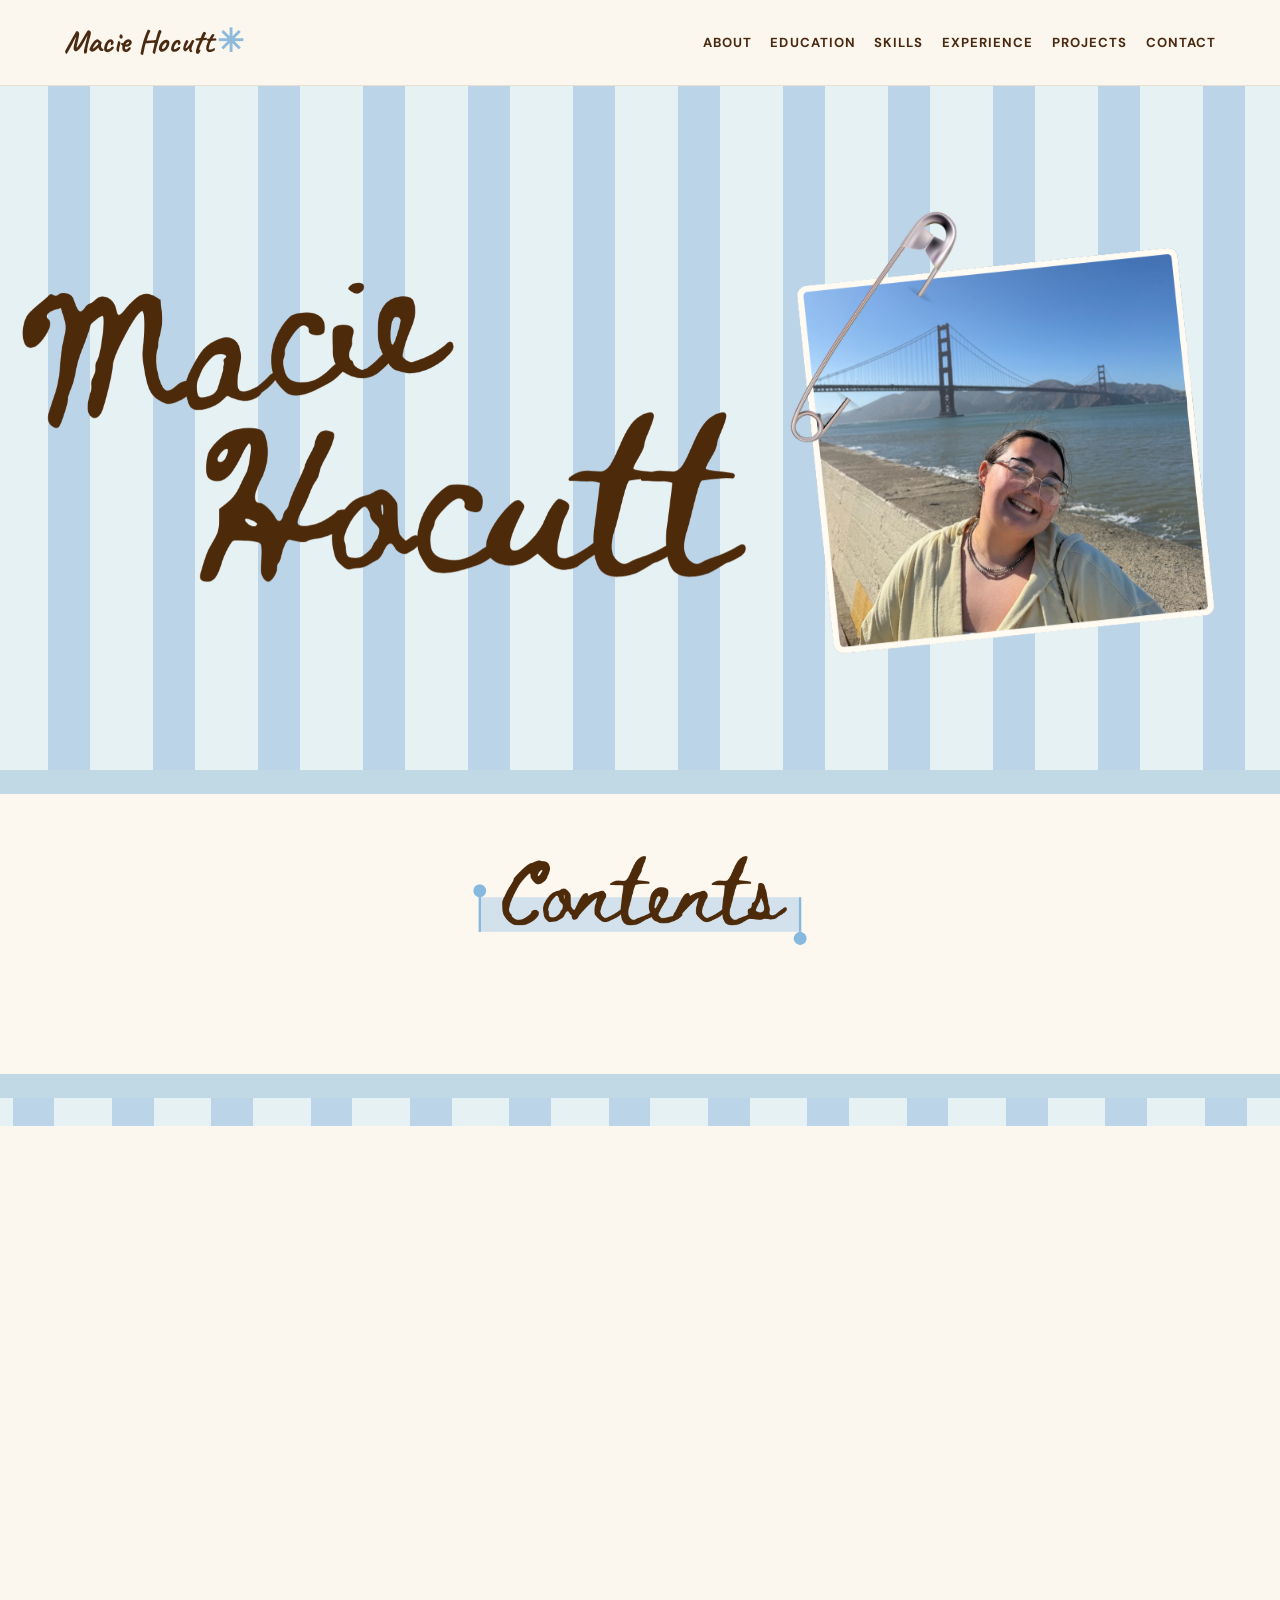
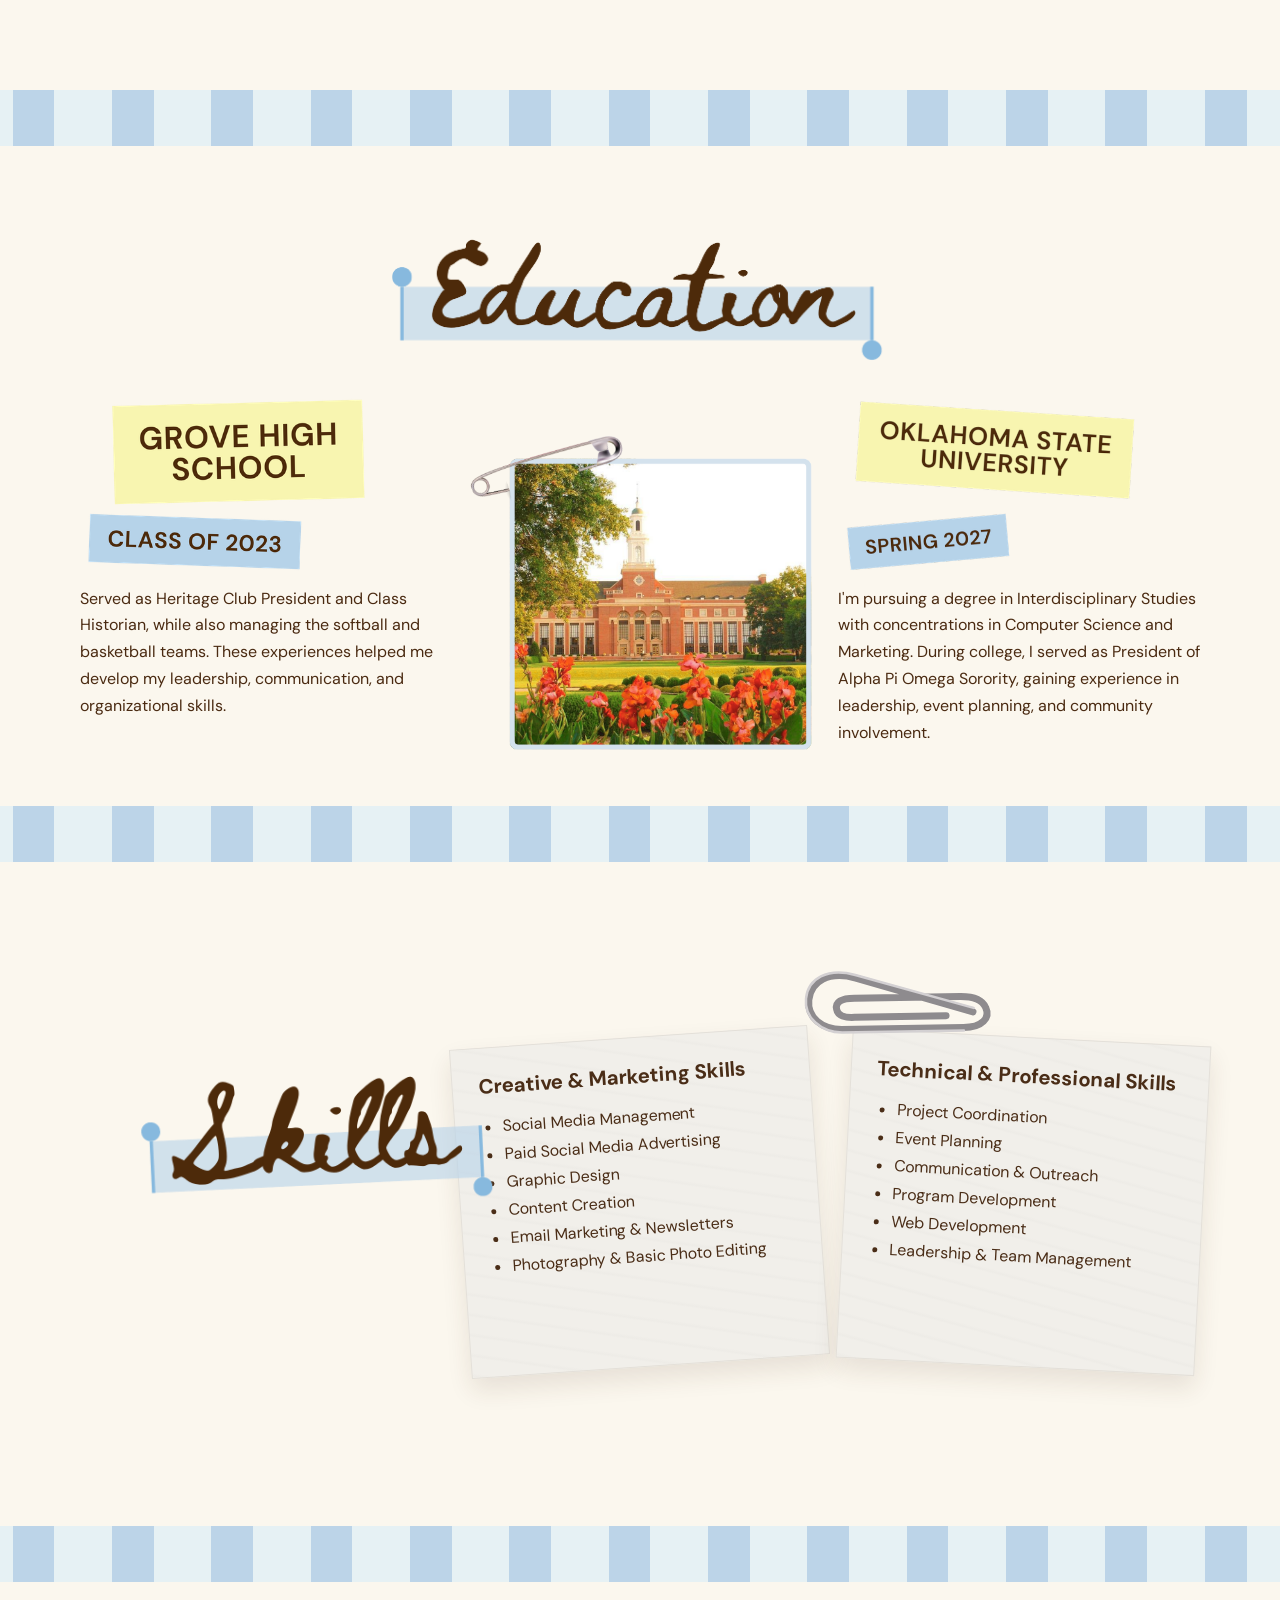
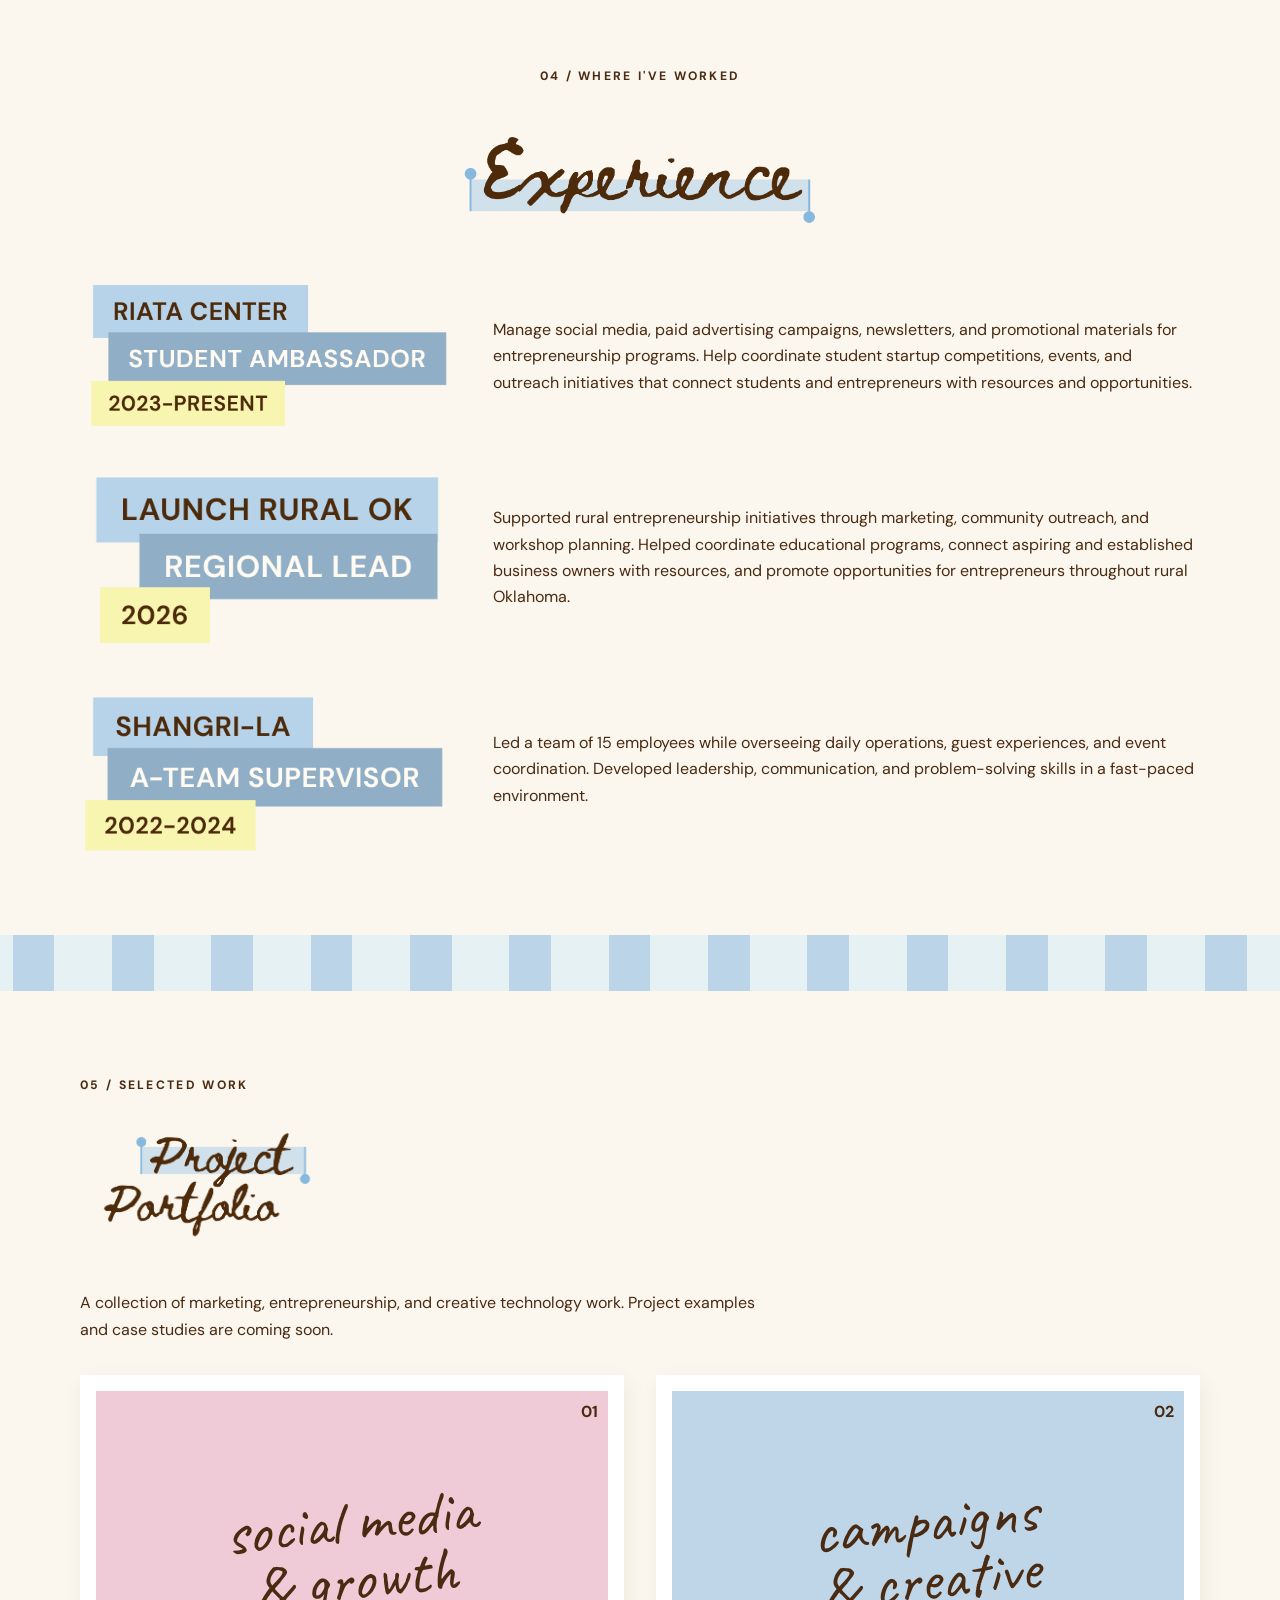
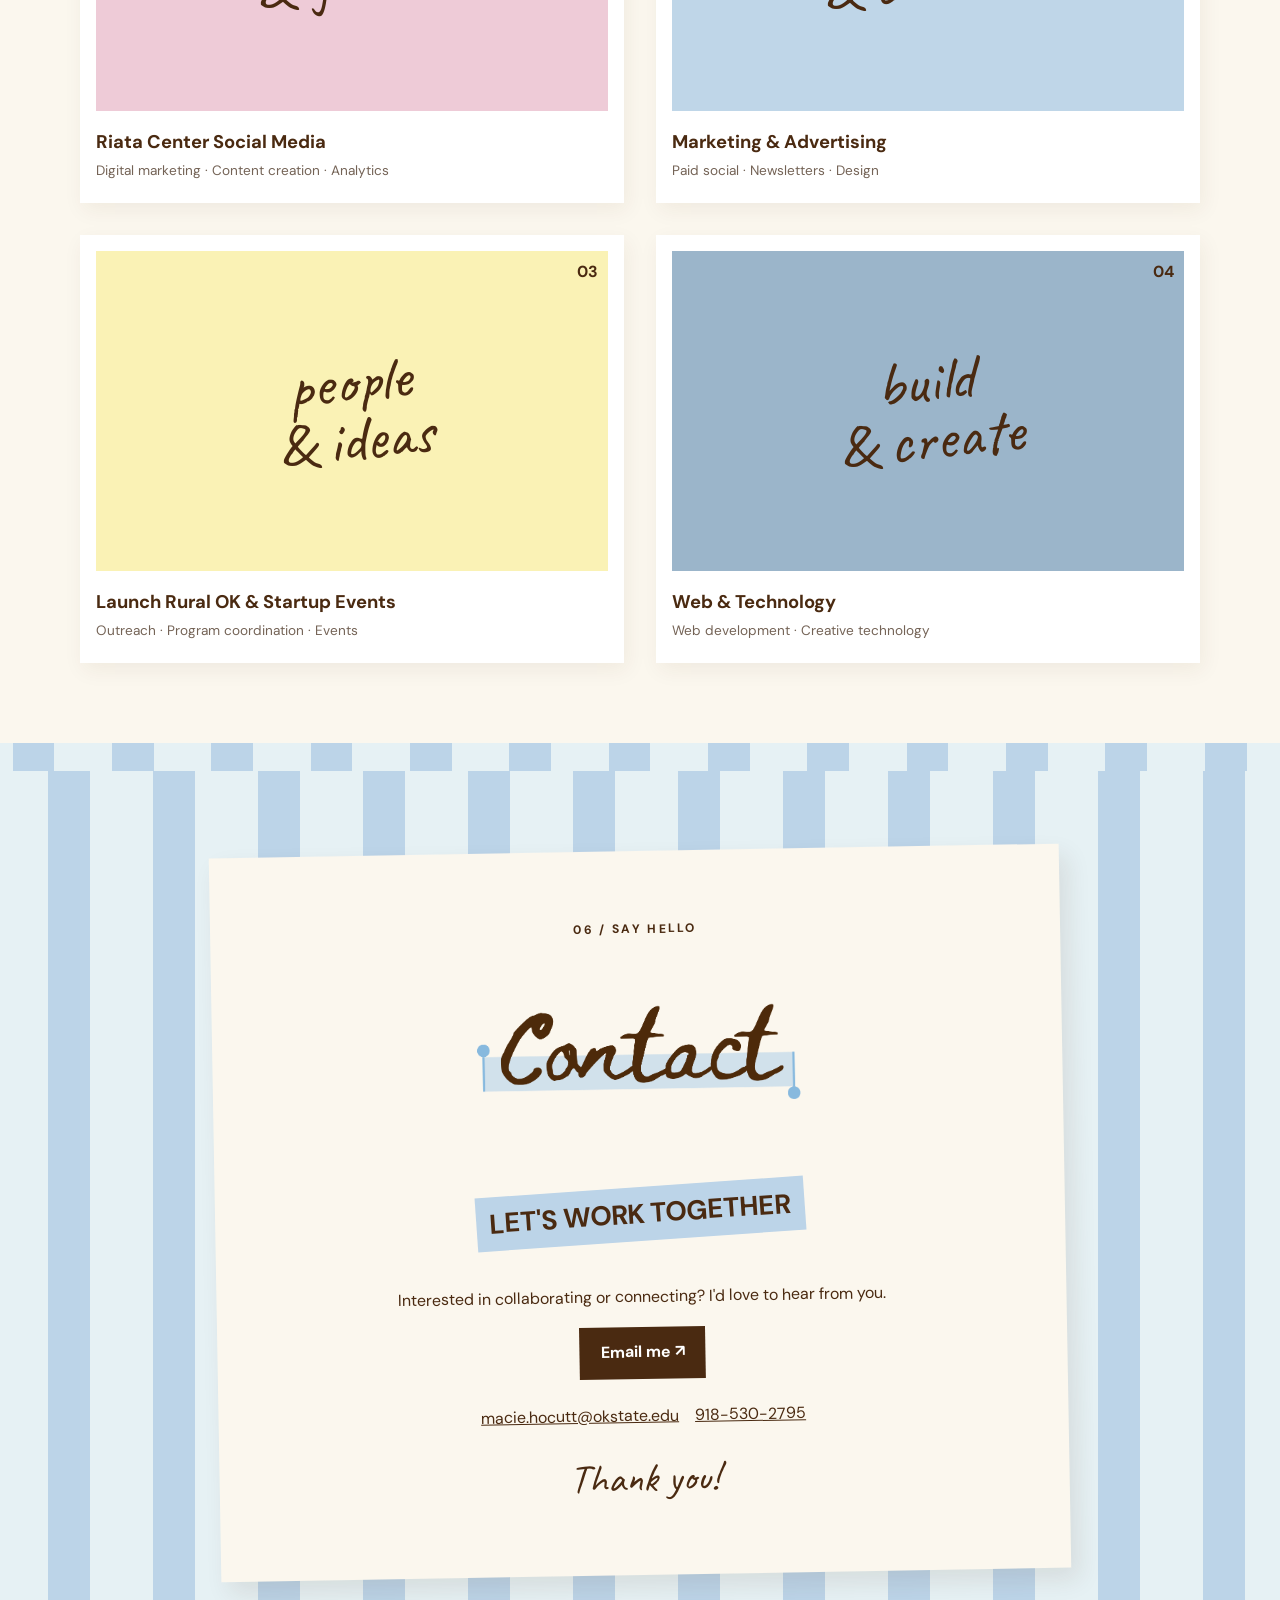
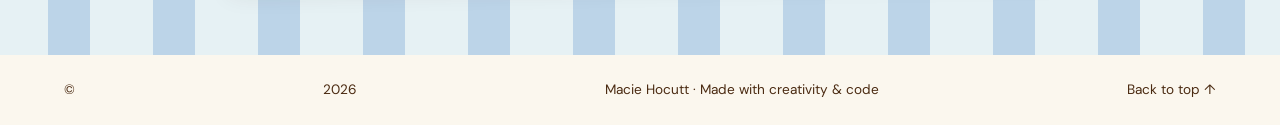
<file: index.html>
<!doctype html>
<html lang="en"><head><meta charset="utf-8"><meta name="viewport" content="width=device-width, initial-scale=1"><meta name="description" content="Macie Hocutt's portfolio: marketing, communications, entrepreneurship, and creative technology."><title>Macie Hocutt | Creative Portfolio</title><link rel="preconnect" href="https://fonts.googleapis.com"><link rel="preconnect" href="https://fonts.gstatic.com" crossorigin><link href="https://fonts.googleapis.com/css2?family=DM+Sans:wght@400;500;600;700&family=DM+Serif+Display:ital@0;1&family=Caveat:wght@600;700&display=swap" rel="stylesheet"><link rel="stylesheet" href="style.css?v=skills-real-fix-20261020-2"></head>
<body><a class="skip" href="#about">Skip to content</a><header class="topbar"><a class="wordmark" href="#home">Macie Hocutt<span class="flower">✳</span></a><button class="menu-toggle" aria-expanded="false" aria-controls="site-nav" aria-label="Toggle menu">☰</button><nav id="site-nav" aria-label="Main navigation"><a href="#about">About</a><a href="#education">Education</a><a href="#skills">Skills</a><a href="#experience">Experience</a><a href="#projects">Projects</a><a href="#contact">Contact</a></nav></header>
<main>
<section class="hero striped" id="home"><div class="hero-inner"><div class="hero-copy"><h1 class="image-heading hero-name"><img class="canva-img hero-name-img" src="images/maciehocuttname.png" alt="Macie Hocutt"></h1></div><div class="polaroid canva-polaroid"><img class="canva-img hero-photo" src="images/maciephoto.png" alt="Macie at the Golden Gate Bridge" loading="lazy"></div></div></section>
<section class="reference-contents" id="contents"><div class="reference-contents-inner"><h2><img src="images/contents.png" alt="Contents"></h2><div class="contents-links"><a href="#about"><img src="images/aboutme.png" alt="About Me"></a><a href="#experience"><img src="images/experience.png" alt="Experience"></a><a href="#education"><img src="images/education.png" alt="Education"></a><a href="#projects"><img src="images/projects.png" alt="Projects"></a><a href="#skills"><img src="images/skills.png" alt="Skills"></a><a href="#contact"><img src="images/contact.png" alt="Contact"></a></div></div></section>
<section class="paper section" id="about"><div class="about-heading-decoration"><img class="canva-img little-word" src="images/little.png" alt="Little" loading="lazy"><img class="canva-img about-word" src="images/about.png" alt="About" loading="lazy"><img class="canva-img me-word" src="images/me.png" alt="Me" loading="lazy"></div><div class="about-text"><p>Hi, I'm Macie! I'm currently pursuing a degree in Interdisciplinary Studies with concentrations in Computer Science and Marketing at Oklahoma State University. I enjoy finding ways to bring creativity, technology, and communication together.</p><p>Since 2023, I've worked with the Riata Center for Innovation and Entrepreneurship, gaining hands-on experience in digital marketing, graphic design, event planning, and program coordination. From helping plan student startup competitions to supporting Launch Rural OK through marketing, outreach, and workshop coordination, I've discovered a passion for bringing people, ideas, and opportunities together.</p><p>I love the behind-the-scenes work that turns ideas into reality, whether that's developing a marketing campaign, organizing an event, or finding creative solutions to problems. I'm always excited to learn, collaborate, and contribute to projects that make an impact.</p></div></section>
<section class="paper section" id="education"><div class="section-heading centered"><h2 class="image-heading"><img class="canva-img " src="images/educationword.png" alt="Education" loading="lazy"></h2></div><div class="education-grid"><article class="edu-card"><img class="canva-img school-label" src="images/grovehighschool.png" alt="Grove High School" loading="lazy"><img class="canva-img year-label" src="images/classof2023.png" alt="Class of 2023" loading="lazy"><p>Served as Heritage Club President and Class Historian, while also managing the softball and basketball teams. These experiences helped me develop my leadership, communication, and organizational skills.</p></article><div class="campus-photo canva-campus"><img class="canva-img " src="images/oklahomastatephoto.png" alt="Oklahoma State University campus" loading="lazy"></div><article class="edu-card"><img class="canva-img school-label" src="images/oklahomastate.png" alt="Oklahoma State University" loading="lazy"><img class="canva-img year-label" src="images/spring2027.png" alt="Spring 2027" loading="lazy"><p>I'm pursuing a degree in Interdisciplinary Studies with concentrations in Computer Science and Marketing. During college, I served as President of Alpha Pi Omega Sorority, gaining experience in leadership, event planning, and community involvement.</p></article></div></section>
<section class="paper section" id="skills"><div class="skills-layout"><div class="skills-title"><img src="images/skillsword.png" alt="Skills" loading="lazy"></div><div class="skills-papers"><svg class="skills-pin" viewBox="0 0 220 95" aria-hidden="true" xmlns="http://www.w3.org/2000/svg"><path d="M184 29 L63 14 C35 11 19 24 20 43 C21 61 38 70 57 67 L177 46 C196 43 202 32 196 23 C191 15 181 14 169 16 L65 34 C52 36 46 41 49 48 C51 54 59 55 68 53 L158 37" fill="none" stroke="#8e8b8e" stroke-width="7" stroke-linecap="round" stroke-linejoin="round"/><path d="M184 25 L62 11 C33 8 16 22 17 42 C18 61 37 73 58 70 L178 49" fill="none" stroke="#d3d0d2" stroke-width="2.5" stroke-linecap="round"/></svg><article class="skills-paper skills-paper-left"><h3>Creative &amp; Marketing Skills</h3><ul><li>Social Media Management</li><li>Paid Social Media Advertising</li><li>Graphic Design</li><li>Content Creation</li><li>Email Marketing &amp; Newsletters</li><li>Photography &amp; Basic Photo Editing</li></ul></article><article class="skills-paper skills-paper-right"><h3>Technical &amp; Professional Skills</h3><ul><li>Project Coordination</li><li>Event Planning</li><li>Communication &amp; Outreach</li><li>Program Development</li><li>Web Development</li><li>Leadership &amp; Team Management</li></ul></article></div></div></section>
<section class="paper section" id="experience"><div class="section-heading centered"><span class="section-number">04 / WHERE I'VE WORKED</span><h2 class="image-heading"><img class="canva-img " src="images/experienceword.png" alt="Experience" loading="lazy"></h2></div><div class="experience-list"><article class="experience-item"><div class="job-tags"><img class="canva-img " src="images/riatacenter.png" alt="Riata Center — Student Ambassador, 2023 to present" loading="lazy"></div><p>Manage social media, paid advertising campaigns, newsletters, and promotional materials for entrepreneurship programs. Help coordinate student startup competitions, events, and outreach initiatives that connect students and entrepreneurs with resources and opportunities.</p></article><article class="experience-item"><div class="job-tags"><img class="canva-img " src="images/launchruralok.png" alt="Launch Rural OK — Regional Lead, 2026" loading="lazy"></div><p>Supported rural entrepreneurship initiatives through marketing, community outreach, and workshop planning. Helped coordinate educational programs, connect aspiring and established business owners with resources, and promote opportunities for entrepreneurs throughout rural Oklahoma.</p></article><article class="experience-item"><div class="job-tags"><img class="canva-img " src="images/shangrila.png" alt="Shangri-La — A-Team Supervisor, 2022 to 2024" loading="lazy"></div><p>Led a team of 15 employees while overseeing daily operations, guest experiences, and event coordination. Developed leadership, communication, and problem-solving skills in a fast-paced environment.</p></article></div></section>
<section class="paper section" id="projects"><div class="section-heading"><span class="section-number">05 / SELECTED WORK</span><h2 class="image-heading"><img class="canva-img " src="images/projectportfolioword.png" alt="Project Portfolio" loading="lazy"></h2></div><p class="projects-intro">A collection of marketing, entrepreneurship, and creative technology work. Project examples and case studies are coming soon.</p><div class="project-grid"><article class="project-card"><span class="project-num">01</span><div class="project-art art-pink"><span>social media<br>&amp; growth</span></div><h3>Riata Center Social Media</h3><p>Digital marketing · Content creation · Analytics</p></article><article class="project-card"><span class="project-num">02</span><div class="project-art art-blue"><span>campaigns<br>&amp; creative</span></div><h3>Marketing &amp; Advertising</h3><p>Paid social · Newsletters · Design</p></article><article class="project-card"><span class="project-num">03</span><div class="project-art art-yellow"><span>people<br>&amp; ideas</span></div><h3>Launch Rural OK &amp; Startup Events</h3><p>Outreach · Program coordination · Events</p></article><article class="project-card"><span class="project-num">04</span><div class="project-art art-slate"><span>build<br>&amp; create</span></div><h3>Web &amp; Technology</h3><p>Web development · Creative technology</p></article></div></section>
<section class="contact-section striped" id="contact"><div class="contact-paper"><span class="section-number">06 / SAY HELLO</span><h2 class="image-heading"><img class="canva-img " src="images/contactword.png" alt="Contact" loading="lazy"></h2><p class="contact-heading">LET'S WORK TOGETHER</p><p>Interested in collaborating or connecting? I'd love to hear from you.</p><a class="button dark" href="mailto:macie.hocutt@okstate.edu">Email me ↗</a><div class="contact-links"><a href="mailto:macie.hocutt@okstate.edu">macie.hocutt@okstate.edu</a><a href="tel:+19185302795">918-530-2795</a></div><span class="thanks">Thank you!</span></div></section>
</main><footer>© <span id="year">2026</span> Macie Hocutt · Made with creativity &amp; code <a href="#home">Back to top ↑</a></footer><script src="script.js"></script></body></html>
</file>
<file: style.css>
:root{--cream:#fbf7ee;--brown:#4a2a11;--blue:#bcd4e8;--blue2:#8ebbdc;--slate:#9ab3c9;--yellow:#faf6ad;--pink:#eac2cd;--ink:#3b2b22}*{box-sizing:border-box}html{scroll-behavior:smooth}body{margin:0;background:var(--cream);color:var(--brown);font-family:'DM Sans',sans-serif;line-height:1.65}a{color:inherit}img{max-width:100%;display:block}.skip{position:absolute;top:-100px;left:1rem;z-index:10;background:white;padding:.6rem}.skip:focus{top:1rem}.topbar{position:sticky;top:0;z-index:10;display:flex;align-items:center;justify-content:space-between;gap:2rem;padding:1rem max(5%,calc((100vw - 1240px)/2));background:rgba(251,247,238,.96);border-bottom:1px solid #e8dfd0;backdrop-filter:blur(12px)}.wordmark{font-family:Caveat,cursive;font-size:2rem;font-weight:700;text-decoration:none;white-space:nowrap}.flower{color:var(--blue2);font-size:2rem;padding-left:.2rem}.topbar nav{display:flex;gap:1.15rem;flex-wrap:wrap}.topbar nav a{text-decoration:none;font-size:.82rem;text-transform:uppercase;letter-spacing:.08em;font-weight:700}.topbar nav a:hover,.contact-links a:hover{text-decoration:underline}.menu-toggle{display:none;background:none;border:0;font-size:1.8rem;color:var(--brown)}.striped{background:repeating-linear-gradient(90deg,#e6f1f4 0 48px,#bcd4e8 48px 90px,#e6f1f4 90px 105px)}.hero{position:relative;padding:4.2rem 5%;overflow:hidden}.hero-inner{max-width:1130px;margin:auto;min-height:520px;display:flex;align-items:center;justify-content:space-around;gap:3rem}.hero-copy{position:relative;z-index:1}.eyebrow,.section-number{font-size:.76rem;font-weight:700;letter-spacing:.19em;text-transform:uppercase}.hero h1{font-family:Caveat,cursive;font-size:clamp(6rem,12vw,11rem);line-height:.7;margin:3rem 0 2.5rem;letter-spacing:-.04em}.hero h1 span{position:relative;display:inline-block;z-index:0}.hero h1 span:before{content:'';position:absolute;z-index:-1;background:var(--yellow);inset:25% -4% -8%;border-radius:50%;transform:rotate(-5deg)}.hero-subtitle{font-weight:700;letter-spacing:.04em;background:var(--cream);display:inline-block;padding:.35rem .7rem}.button{display:inline-block;padding:.8rem 1.3rem;text-decoration:none;font-weight:700;transition:transform .2s}.button:hover{transform:translateY(-3px)}.button.dark{background:var(--brown);color:white}.hero-copy .button{display:block;width:max-content;margin-top:1.5rem}.polaroid{position:relative;width:min(36vw,360px);flex-shrink:0;background:white;padding:12px 12px 36px;transform:rotate(6deg);box-shadow:0 15px 32px #4a2a112e}.polaroid img{width:100%;aspect-ratio:4/5;object-fit:cover;object-position:center}.pin{position:absolute;top:-45px;left:45%;font-size:6rem;color:#a6a8a8;transform:rotate(25deg);line-height:1}.hero-star{position:absolute;bottom:6%;left:48%;font-size:6rem;color:var(--blue2)}.paper{background:var(--cream);border-top:28px solid transparent;border-bottom:28px solid transparent;border-image:repeating-linear-gradient(90deg,#e6f1f4 0 40px,#bcd4e8 40px 80px,#e6f1f4 80px 95px) 28}.section{padding:5rem max(5%,calc((100vw - 1120px)/2));scroll-margin-top:70px}.section-heading{margin-bottom:2.7rem}.section-heading.centered{text-align:center}.section-heading h2,.contact-paper h2{font-family:Caveat,cursive;font-weight:700;font-size:clamp(4.4rem,8vw,7rem);line-height:1;margin:.6rem 0;position:relative;display:inline-block}.section-heading h2 em{font-style:normal}.underline{position:absolute;z-index:-1;left:4%;right:-4%;bottom:4%;height:36%;background:var(--blue)}.about-text{max-width:790px;margin-left:auto;font-size:1.1rem}.about-text p{margin-bottom:1.4rem}.education-grid{display:grid;grid-template-columns:1fr .85fr 1fr;align-items:center;gap:2rem}.edu-card{display:flex;align-items:flex-start;flex-direction:column;gap:.8rem}.edu-card p{font-size:.98rem}.sticker{display:inline-block;padding:.45rem .85rem;font-size:1.1rem;font-weight:700;line-height:1.25;max-width:100%}.sticker.yellow{background:var(--yellow)}.sticker.blue{background:var(--blue)}.sticker.slate{background:var(--slate);color:white}.sticker.small{font-size:.85rem}.campus-photo{position:relative;background:var(--blue);padding:7px;transform:rotate(-3deg);border-radius:8px}.campus-photo img{aspect-ratio:4/5;object-fit:cover;border-radius:5px}.campus-photo .pin{font-size:4rem;top:-35px;left:-12px}.skills-grid{display:grid;grid-template-columns:1.15fr 1fr;gap:3rem;align-items:center}.notes{display:flex;align-items:center;gap:0}.note{position:relative;width:55%;min-height:325px;padding:1.2rem 1rem;background:#f5f3ed;box-shadow:3px 6px 15px #4a2a111c;transform:rotate(-5deg);font-size:.88rem;line-height:1.6;background-image:linear-gradient(140deg,#ffffff88,transparent 55%),repeating-linear-gradient(12deg,#00000004 0 2px,transparent 2px 10px)}.note-two{margin-left:-10px;transform:rotate(4deg)}.note h3{font-size:.95rem;line-height:1.3;margin:.2rem 0 .7rem}.note ul{padding-left:1.15rem;margin:0}.paperclip{position:absolute;top:-45px;left:50%;font-size:5rem;color:#a5a5a5}.skill-stickers{display:flex;align-items:flex-start;flex-direction:column;gap:.7rem}.skill-stickers .sticker:nth-child(2),.skill-stickers .sticker:nth-child(4){align-self:flex-end;transform:rotate(2deg)}.skill-stickers .sticker:nth-child(3){transform:rotate(-3deg)}.skill-stickers .flower{align-self:flex-end}.experience-list{display:grid;gap:2.2rem}.experience-item{display:grid;grid-template-columns:265px 1fr;gap:2rem;align-items:center}.experience-item:before{content:'✳';position:absolute;transform:translateX(-35px);color:var(--blue2);font-size:1.7rem}.job-tags{display:flex;flex-direction:column;align-items:flex-start;gap:.25rem}.experience-item p{margin:0}.projects-intro{max-width:690px}.project-grid{display:grid;grid-template-columns:repeat(2,minmax(0,1fr));gap:2rem;margin-top:2rem}.project-card{background:white;padding:1rem 1rem 1.3rem;box-shadow:3px 7px 20px #4a2a1110;position:relative}.project-num{position:absolute;right:1.6rem;top:1.5rem;font-weight:700;z-index:1}.project-art{aspect-ratio:16/10;display:flex;align-items:center;justify-content:center;text-align:center}.project-art span{font-family:Caveat,cursive;font-size:clamp(2.7rem,5vw,4.8rem);line-height:.9;transform:rotate(-6deg)}.art-pink{background:#eecbd7}.art-blue{background:#bfd6e8}.art-yellow{background:#faf2b5}.art-slate{background:#9bb5ca}.project-card h3{font-size:1.15rem;margin:1rem 0 .15rem}.project-card p{font-size:.85rem;margin:0;color:#746356}.contact-section{padding:5rem 5%;scroll-margin-top:70px}.contact-paper{position:relative;max-width:850px;margin:auto;background:var(--cream);padding:4rem;text-align:center;box-shadow:8px 12px 25px #4a2a1119;transform:rotate(-1deg)}.contact-paper h2{display:block;width:max-content;margin:1rem auto 2rem}.contact-heading{font-size:1.7rem;font-weight:700;background:var(--blue);display:inline-block;padding:.3rem .8rem;transform:rotate(-3deg)}.contact-links{display:flex;gap:1rem;justify-content:center;flex-wrap:wrap;margin-top:1.5rem}.thanks{display:block;font-family:Caveat,cursive;font-size:2.5rem;margin-top:1rem}footer{padding:1.5rem 5%;display:flex;gap:1rem;justify-content:space-between;font-size:.85rem}footer a{text-decoration:none}@media(max-width:850px){.topbar{padding:1rem 5%}.menu-toggle{display:block}.topbar nav{display:none;position:absolute;top:100%;left:0;right:0;background:var(--cream);padding:1.2rem 5%;box-shadow:0 8px 15px #4a2a1118;flex-direction:column}.topbar nav.open{display:flex}.hero-inner{min-height:440px}.education-grid{grid-template-columns:1fr 1fr}.campus-photo{grid-column:1/-1;grid-row:1;max-width:250px;margin:auto}.skills-grid{grid-template-columns:1fr}.notes{max-width:620px}.experience-item{grid-template-columns:220px 1fr}}@media(max-width:560px){.hero{padding:3rem 5%}.hero-inner{flex-direction:column;align-items:center;text-align:center;gap:3rem}.hero h1{font-size:6.5rem;margin:1.7rem 0 2rem}.hero-copy .button{margin:1.5rem auto}.polaroid{width:68%;max-width:290px}.hero-star{display:none}.section{padding:3.5rem 6%}.about-text{font-size:1rem}.education-grid{grid-template-columns:1fr}.campus-photo{grid-column:1;grid-row:auto;max-width:230px;order:2}.edu-card:last-child{order:3}.note{font-size:.72rem;padding:.9rem .7rem;min-height:310px}.note h3{font-size:.77rem}.skill-stickers .sticker{font-size:.9rem}.experience-item{grid-template-columns:1fr;gap:.8rem}.experience-item:before{display:none}.project-grid{grid-template-columns:1fr}.contact-paper{padding:2.5rem 1rem}.contact-paper h2{font-size:5rem}.contact-links{flex-direction:column;overflow-wrap:anywhere}footer{flex-direction:column;text-align:center}}

/* Original Canva graphics, layered onto the existing portfolio layout */
.visually-hidden{position:absolute!important;width:1px;height:1px;padding:0;margin:-1px;overflow:hidden;clip:rect(0,0,0,0);white-space:nowrap;border:0}
.canva-img{display:block;max-width:100%;height:auto;object-fit:contain}
.image-heading{display:block!important;width:max-content;max-width:100%;margin:.6rem 0 1.5rem!important;line-height:1!important}
.section-heading.centered .image-heading{margin-left:auto!important;margin-right:auto!important}
.image-heading .canva-img{width:auto;max-width:100%;max-height:155px}
.hero-name{margin:1.5rem 0!important;max-width:570px}
.hero-name .hero-name-img{max-height:none;width:100%}
.hero .canva-polaroid,.canva-campus{padding:0;background:transparent;box-shadow:none;border-radius:0}
.hero .canva-polaroid{width:min(42vw,470px);transform:none}
.hero .canva-polaroid .hero-photo,.canva-campus .canva-img{width:100%;height:auto;aspect-ratio:auto;object-fit:contain;border-radius:0}
.canva-campus{max-width:100%;transform:none}
.hero-star.canva-flower{width:85px;height:auto;font-size:initial;left:49%;bottom:7%}
.about-heading-decoration{display:flex;align-items:center;gap:1rem;margin:-1rem 0 1.2rem;max-width:480px}
.about-heading-decoration .little-word{max-width:60%}
.about-heading-decoration .me-word{max-width:28%}
.edu-card .school-label{width:100%;max-width:340px}
.edu-card .year-label{max-width:220px}
.skills-grid .canva-notes{display:block;width:100%;max-width:620px}
.canva-notes>.canva-img{width:100%}
.skill-stickers>.canva-img{max-width:95%;max-height:76px;width:auto}
.skill-stickers>.canva-img:nth-child(2),.skill-stickers>.canva-img:nth-child(4){align-self:flex-end}
.skill-stickers .skill-flower{width:58px;align-self:flex-end}
.job-tags .canva-img{width:100%;max-width:300px}
.experience-item:before{display:none}
.contact-paper .image-heading{margin:1rem auto 2rem!important;max-width:550px}
.contact-paper .image-heading .canva-img{max-height:170px}
@media(max-width:850px){.hero .canva-polaroid{width:min(40vw,390px)}}
@media(max-width:560px){.hero-name{width:min(90vw,400px);margin:1rem auto!important}.hero .canva-polaroid{width:min(85vw,360px)}.image-heading .canva-img{max-height:115px}.about-heading-decoration{max-width:340px}.education-grid{gap:1.3rem}.skill-stickers>.canva-img{max-height:65px}.job-tags .canva-img{max-width:300px}.contact-paper .image-heading .canva-img{max-height:120px}}

/* Additional original Canva artwork: section tabs, navigation ribbon and accents */
.contents-ribbon{display:flex;align-items:center;justify-content:center;gap:1rem;background:var(--cream);padding:.65rem 5%;font-size:.8rem;font-weight:700;letter-spacing:.08em;text-transform:uppercase}
.contents-ribbon a{display:block;width:min(210px,35vw)}.contents-art{width:100%}
.hero-copy{isolation:isolate}.hero-oval{position:absolute;left:-9%;top:19%;width:min(450px,100%);z-index:-1;pointer-events:none;opacity:.82}.oval-art{width:100%}
.about-heading-decoration{flex-wrap:wrap}.aboutme-label{max-width:170px;max-height:66px;object-fit:contain}
.section-tab{display:flex;justify-content:flex-end;margin:-2.5rem 0 .8rem;pointer-events:none}.section-tab .tab-art{max-height:54px;max-width:min(230px,48vw);width:auto}
#skills .section-tab,#experience .section-tab{justify-content:flex-start}
.contact-section .section-tab{max-width:850px;margin:-2rem auto 1rem;justify-content:flex-end}
.experience-list{position:relative}.experience-pin{position:absolute;right:0;top:-35px;width:75px;opacity:.75;pointer-events:none}.pin-art{width:100%}
@media(max-width:560px){.contents-ribbon{font-size:.68rem}.section-tab{margin:-1.5rem 0 .5rem}.section-tab .tab-art{max-height:40px}.hero-oval{top:23%;left:0;width:90%}.experience-pin{width:50px;top:-22px}.aboutme-label{max-width:130px}}

/* Ensure Canva's pre-framed photo is displayed without the legacy Polaroid treatment */
.hero-inner > .canva-polaroid{position:relative!important;display:block!important;flex:0 1 470px!important;width:min(42vw,470px)!important;min-width:0!important;max-width:470px!important;padding:0!important;margin:0!important;background:transparent!important;border:0!important;border-radius:0!important;box-shadow:none!important;transform:none!important;overflow:visible!important}
.hero-inner > .canva-polaroid > img.hero-photo{display:block!important;width:100%!important;height:auto!important;max-width:100%!important;aspect-ratio:auto!important;object-fit:contain!important;object-position:center!important;transform:none!important;border:0!important;border-radius:0!important;box-shadow:none!important}
.hero-inner > .canva-polaroid::before,.hero-inner > .canva-polaroid::after{content:none!important}
@media(max-width:560px){.hero-inner > .canva-polaroid{width:min(85vw,360px)!important;flex:0 1 auto!important}}

/* Layout cleanup: avoid oversized decorative assets and nested framing */
.hero-inner{position:relative}
.hero-copy{min-width:0}
.hero-name{max-width:min(570px,100%)!important}
.hero-name .hero-name-img{width:100%!important;height:auto!important;max-height:420px!important;object-fit:contain!important}
.hero-inner>.canva-polaroid{align-self:center!important;max-width:min(42vw,470px)!important}
.hero-inner>.canva-polaroid>.hero-photo{width:100%!important;max-height:560px!important;object-fit:contain!important}
.about-heading-decoration .canva-img{max-height:85px}
.section-heading .image-heading .canva-img{max-height:140px;max-width:min(640px,85vw)}
@media(max-width:560px){.hero-inner>.canva-polaroid{max-width:min(85vw,360px)!important}.hero-name .hero-name-img{max-height:280px!important}}

/* Canva PDF reference layout: faithful compositions, interactive contents */
.reference-contents{background:#fcf8ef;border-top:24px solid #c1d8e5;border-bottom:24px solid #c1d8e5;padding:3.5rem 5%;scroll-margin-top:75px}
.reference-contents-inner{max-width:850px;margin:auto}
.reference-contents h2{width:min(620px,85%);margin:0 auto 2rem}
.reference-contents h2 img{width:100%;height:auto}
.contents-links{display:grid;grid-template-columns:repeat(2,minmax(0,1fr));column-gap:4rem;row-gap:1.5rem;max-width:580px;margin:auto}
.contents-links a{display:flex;align-items:center;justify-content:center;min-height:65px;transition:transform .2s}
.contents-links a:hover,.contents-links a:focus-visible{transform:translateY(-5px) rotate(-2deg)}
.contents-links img{max-height:65px;max-width:100%;width:auto;object-fit:contain}
.hero{padding:3.5rem 5%}
.hero-inner{min-height:550px;gap:1rem;justify-content:center}
.hero-copy{flex:1 1 56%;max-width:650px}
.hero-copy .hero-name{width:100%;max-width:650px;margin:0!important}
.hero-copy .hero-name img{width:100%;max-height:490px!important;object-fit:contain}
.hero-inner>.canva-polaroid{flex:0 1 37%!important;width:37%!important;max-width:430px!important}
.hero-inner>.canva-polaroid img{width:100%!important;height:auto!important}
.hero .hero-star{left:25%;bottom:20%;width:62px}
#about{display:grid;grid-template-columns:38% 1fr;gap:1.8rem 3rem;align-items:center}
#about .section-heading{grid-column:1/-1;margin-bottom:0}
#about .about-heading-decoration{grid-column:1;grid-row:2;display:flex;flex-direction:column;align-items:flex-start;gap:0;max-width:100%;margin:0}
#about .about-heading-decoration .little-word{max-width:65%;width:65%}
#about .about-heading-decoration .about-word{max-width:90%;width:90%;margin-left:12%}
#about .about-heading-decoration .me-word{max-width:48%;width:48%}
#about .about-text{grid-column:2;grid-row:2;margin:0;font-size:1rem;line-height:1.8}
#education .education-grid{grid-template-columns:1fr .95fr 1fr;gap:1.5rem}
#education .edu-card{align-self:start}
#education .canva-campus{align-self:center}
#skills .skills-grid{grid-template-columns:1.2fr 1fr;gap:2rem}
#experience .experience-item{grid-template-columns:minmax(220px,34%) 1fr}
#experience .experience-item .job-tags img{max-width:100%}
@media(max-width:800px){#about{grid-template-columns:1fr 1.2fr;gap:1rem}#education .education-grid{grid-template-columns:1fr 1fr}#education .canva-campus{grid-column:1/-1;grid-row:1;max-width:250px;margin:auto}#skills .skills-grid{grid-template-columns:1fr}.hero-inner>.canva-polaroid{width:40%!important}}
@media(max-width:600px){.hero-inner{flex-direction:column;min-height:0}.hero-copy{width:100%;text-align:center}.hero-copy .hero-name{max-width:430px;margin:auto!important}.hero-inner>.canva-polaroid{width:min(78vw,340px)!important;max-width:340px!important}.reference-contents{padding:2rem 5%}.contents-links{column-gap:.5rem;row-gap:.7rem}.contents-links img{max-height:52px}.reference-contents h2{width:85%}#about{grid-template-columns:1fr}#about .about-heading-decoration{grid-column:1;grid-row:2;max-width:280px}#about .about-text{grid-column:1;grid-row:3}#education .education-grid{grid-template-columns:1fr}#education .canva-campus{grid-column:1;grid-row:auto;order:2}#experience .experience-item{grid-template-columns:1fr}}

/* Cover composition: oval behind Hocutt, balanced spacing, no CTA */
#home.hero{padding:clamp(3rem,5vw,5rem) 5%}
#home .hero-inner{max-width:1190px;min-height:560px;gap:clamp(2rem,5vw,5.5rem);justify-content:space-between}
#home .hero-copy{flex:1 1 54%;max-width:610px;min-width:0}
#home .eyebrow{margin:0 0 1.7rem}
#home .hero-name{position:relative!important;isolation:isolate;display:block!important;width:100%!important;max-width:590px!important;margin:0 0 1.5rem!important}
#home .hero-name .hero-oval-art{position:absolute;z-index:-1;left:19%;top:55%;width:82%;max-width:none;height:auto;opacity:1;pointer-events:none}
#home .hero-name .hero-name-img{position:relative;z-index:1;display:block;width:100%!important;height:auto!important;max-height:none!important}
#home .hero-subtitle{margin:0;font-size:clamp(.86rem,1.2vw,1.05rem);white-space:normal}
#home .hero-inner>.canva-polaroid{flex:0 1 41%!important;width:41%!important;max-width:470px!important}
#home .hero-star{left:47%;bottom:10%;width:55px}
@media(max-width:800px){#home .hero-inner{min-height:430px;gap:1.5rem}#home .hero-copy{flex-basis:55%}#home .hero-inner>.canva-polaroid{flex-basis:42%!important;width:42%!important}}
@media(max-width:600px){#home.hero{padding:3rem 6%}#home .hero-inner{flex-direction:column;gap:2.2rem;min-height:0}#home .hero-copy{flex:none;width:100%;max-width:450px;text-align:center}#home .eyebrow{margin-bottom:1.2rem}#home .hero-name{margin:0 auto 1.5rem!important}#home .hero-inner>.canva-polaroid{flex:0 0 auto!important;width:min(78vw,340px)!important;max-width:340px!important}#home .hero-subtitle{font-size:.9rem}#home .hero-star{display:none}}

/* Cover final: vertically center the two Canva assets and make oval visible */
#home.hero{padding:2rem 5%!important}
#home .hero-inner{width:100%;max-width:1280px;min-height:620px;margin:0 auto;display:grid!important;grid-template-columns:minmax(0,1.12fr) minmax(0,.88fr);align-items:center;column-gap:clamp(2rem,5vw,5rem);justify-content:center}
#home .hero-copy{width:100%;max-width:620px;display:flex;flex-direction:column;align-items:center;justify-content:center;gap:1rem}
#home .hero-name{position:relative!important;isolation:isolate;width:100%!important;max-width:620px!important;margin:0!important;padding:0!important;overflow:visible!important}
#home .hero-name .hero-oval-art{display:block!important;position:absolute!important;z-index:0!important;top:55%!important;left:22%!important;width:77%!important;height:auto!important;max-width:none!important;max-height:none!important;opacity:1!important;transform:rotate(-5deg);pointer-events:none}
#home .hero-name .hero-name-img{position:relative!important;z-index:1!important;display:block!important;width:100%!important;height:auto!important;max-height:none!important}
#home .hero-subtitle{margin:0!important;align-self:center;text-align:center;line-height:1.5}
#home .hero-inner>.canva-polaroid{width:100%!important;max-width:480px!important;min-width:0!important;justify-self:center;align-self:center;flex:none!important}
#home .hero-inner>.canva-polaroid>.hero-photo{width:100%!important;max-height:none!important;height:auto!important}
#home .hero-star{left:45%;bottom:13%}
@media(max-width:700px){#home.hero{padding:2.5rem 6%!important}#home .hero-inner{display:flex!important;flex-direction:column!important;min-height:0;gap:2rem}#home .hero-copy{max-width:480px}#home .hero-inner>.canva-polaroid{width:min(78vw,360px)!important}#home .hero-subtitle{font-size:.85rem}}

/* Cover correction: oval anchored to the text column, not to the PNG's transparent canvas */
#home .hero-copy{position:relative!important;isolation:isolate}
#home .hero-copy::before{content:"";display:block;position:absolute;z-index:-1;pointer-events:none;left:25%;bottom:4.1rem;width:72%;height:clamp(100px,12vw,175px);background:url("images/yellowoval.png") center/100% 100% no-repeat;transform:rotate(-4deg)}
#home .hero-name{isolation:auto!important;z-index:1}
#home .hero-name .hero-name-img{position:relative;z-index:1}
#home .hero-subtitle{position:relative;z-index:2}
#home .hero-star{display:none!important}
@media(max-width:700px){#home .hero-copy::before{left:24%;bottom:3.1rem;width:72%;height:clamp(80px,24vw,130px)}}

/* Precise cover adjustments from screenshot: no subtitle overlap */
#home .hero-copy{gap:0!important}
#home .hero-name{margin:0 0 2.7rem!important}
#home .hero-copy::before{left:26%!important;bottom:6.5rem!important;width:66%!important;height:clamp(85px,9vw,130px)!important;transform:rotate(-4deg)}
#home .hero-subtitle{position:relative!important;z-index:5!important;margin:0!important;background:var(--cream)!important;padding:.4rem .85rem!important;line-height:1.35!important}
#home .hero-star{display:none!important}
@media(max-width:700px){#home .hero-name{margin-bottom:2.2rem!important}#home .hero-copy::before{left:25%!important;bottom:5.5rem!important;width:68%!important;height:clamp(65px,17vw,105px)!important}}

/* Contents: compact horizontal navigation with scroll-triggered entrance */
#contents.reference-contents{padding:1.1rem 3% 1.5rem!important;scroll-margin-top:60px}
#contents .reference-contents-inner{max-width:1420px!important}
#contents h2{width:min(400px,55vw)!important;margin:0 auto .6rem!important}
#contents .contents-links{display:grid!important;grid-template-columns:repeat(6,minmax(0,1fr))!important;align-items:center;gap:clamp(.35rem,1.5vw,1.4rem)!important;max-width:none!important;width:100%;margin:0 auto!important}
#contents .contents-links a{min-height:76px;min-width:0;padding:.2rem;opacity:1;transform:none;transition:opacity .6s ease,transform .6s cubic-bezier(.2,.7,.2,1)}
#contents .contents-links img{display:block;max-width:100%!important;width:100%;max-height:76px!important;object-fit:contain}
#contents .contents-links a:hover,#contents .contents-links a:focus-visible{transform:translateY(-7px) rotate(-2deg)!important}
#contents .contents-links.reveal-ready a{opacity:0;transform:translateY(32px)}
#contents .contents-links.reveal-ready.is-visible a{opacity:1;transform:translateY(0)}
#contents .contents-links.reveal-ready.is-visible a:nth-child(2){transition-delay:.08s}
#contents .contents-links.reveal-ready.is-visible a:nth-child(3){transition-delay:.16s}
#contents .contents-links.reveal-ready.is-visible a:nth-child(4){transition-delay:.24s}
#contents .contents-links.reveal-ready.is-visible a:nth-child(5){transition-delay:.32s}
#contents .contents-links.reveal-ready.is-visible a:nth-child(6){transition-delay:.40s}
@media(max-width:760px){#contents .contents-links{grid-template-columns:repeat(3,minmax(0,1fr))!important;row-gap:.6rem!important}#contents .contents-links img{max-height:58px!important}#contents h2{width:min(330px,70vw)!important}}
@media(max-width:420px){#contents .contents-links{grid-template-columns:repeat(2,minmax(0,1fr))!important}#contents .contents-links a{min-height:52px}}
@media(prefers-reduced-motion:reduce){#contents .contents-links.reveal-ready a{opacity:1!important;transform:none!important;transition:none!important}}

/* Correct cover oval: attach it to the name artwork, not the entire hero column. */
#home .hero-copy::before{content:none!important;display:none!important}
#home .hero-name{position:relative!important;isolation:isolate!important;overflow:visible!important;margin:0!important}
#home .hero-name::before{content:"";position:absolute;display:block;z-index:-1;pointer-events:none;left:28%;top:51%;width:68%;height:34%;background:url("images/yellowoval.png") center/100% 100% no-repeat;transform:rotate(-4deg)}
#home .hero-name .hero-name-img{position:relative;z-index:1}
@media(max-width:700px){#home .hero-name::before{left:27%;top:51%;width:70%;height:34%}}
/* Equal-size scrapbook navigation tiles */
#contents .contents-links{grid-template-columns:repeat(6,minmax(0,1fr))!important;gap:clamp(.4rem,1vw,1rem)!important}
#contents .contents-links a{width:100%;height:76px;min-height:76px;padding:0!important;display:flex;align-items:center;justify-content:center}
#contents .contents-links a img{display:block;width:100%!important;height:70px!important;max-height:none!important;max-width:100%!important;object-fit:contain;object-position:center}
#contents .contents-links a:nth-child(2) img,#contents .contents-links a:nth-child(5) img{transform:scale(1.08)}
#contents .contents-links a:nth-child(6) img{transform:scale(1.05)}
@media(max-width:760px){#contents .contents-links{grid-template-columns:repeat(3,minmax(0,1fr))!important}#contents .contents-links a{height:65px;min-height:65px}#contents .contents-links a img{height:58px!important}}
@media(max-width:420px){#contents .contents-links{grid-template-columns:repeat(2,minmax(0,1fr))!important}}
/* Entrance animation repeats whenever Contents scrolls into view. */
#contents .contents-links.reveal-ready a{opacity:0!important;transform:translateY(28px)!important}
#contents .contents-links.reveal-ready.is-visible a{opacity:1!important;transform:translateY(0)!important}
#contents .contents-links.reveal-ready.is-visible a:hover{transform:translateY(-6px) rotate(-2deg)!important}
@media(prefers-reduced-motion:reduce){#contents .contents-links.reveal-ready a{opacity:1!important;transform:none!important}}

/* Cover polish: larger signature and playful, restrained motion */
@media(min-width:701px){
 #home .hero-inner{grid-template-columns:minmax(0,1.28fr) minmax(0,.72fr)!important;column-gap:clamp(.5rem,2vw,2rem)!important;max-width:1420px!important}
 #home .hero-copy{max-width:none!important;width:100%!important;justify-self:start}
 #home .hero-name{width:112%!important;max-width:none!important;transform-origin:center left}
 #home .hero-inner>.canva-polaroid{max-width:490px!important;width:100%!important}
}
#home .hero-name{animation:signature-entrance 1.05s cubic-bezier(.2,.8,.2,1) both}
#home .hero-name::before{animation:oval-pop .85s .32s cubic-bezier(.2,1.4,.4,1) both}
#home .hero-inner>.canva-polaroid{animation:photo-entrance 1s .25s cubic-bezier(.2,.8,.2,1) both}
#home .hero-inner>.canva-polaroid .hero-photo{animation:photo-float 5s 1.35s ease-in-out infinite;transform-origin:55% 15%}
@keyframes signature-entrance{from{opacity:0;transform:translate(-28px,24px) rotate(-3deg)}to{opacity:1;transform:translate(0,0) rotate(0)}}
@keyframes oval-pop{from{opacity:0;scale:.65}to{opacity:1;scale:1}}
@keyframes photo-entrance{from{opacity:0;transform:translate(25px,30px) rotate(5deg)}to{opacity:1;transform:translate(0,0) rotate(0)}}
@keyframes photo-float{0%,100%{transform:translateY(0) rotate(0deg)}50%{transform:translateY(-9px) rotate(1.1deg)}}
@media(max-width:700px){#home .hero-name{width:100%!important}}
@media(prefers-reduced-motion:reduce){#home .hero-name,#home .hero-name::before,#home .hero-inner>.canva-polaroid,#home .hero-inner>.canva-polaroid .hero-photo{animation:none!important}}

/* Visible cover redesign: substantially larger signature, animated entrance */
@media(min-width:701px){
#home .hero-inner{max-width:1550px!important;grid-template-columns:58% 42%!important;gap:0!important}
#home .hero-copy{max-width:none!important;width:100%!important;overflow:visible!important}
#home .hero-name{width:128%!important;max-width:none!important;position:relative!important;left:-3%!important}
#home .hero-name .hero-name-img{width:100%!important;max-width:none!important;max-height:none!important}
#home .hero-inner>.canva-polaroid{max-width:490px!important;width:90%!important;justify-self:end!important}
}
#home .hero-name{animation:cover-name-slide 1.3s cubic-bezier(.18,.85,.22,1) both!important}
#home .hero-name::before{animation:cover-highlight-in 1.15s .45s ease-out both!important}
#home .hero-inner>.canva-polaroid{animation:cover-photo-swing 1.45s .3s cubic-bezier(.2,.8,.2,1) both!important}
#home .hero-inner>.canva-polaroid .hero-photo{animation:cover-photo-bob 4s 1.8s ease-in-out infinite!important}
@keyframes cover-name-slide{0%{opacity:0;transform:translateX(-90px) rotate(-6deg)}65%{opacity:1}100%{opacity:1;transform:translateX(0) rotate(0deg)}}
@keyframes cover-highlight-in{0%{opacity:0;scale:.2}100%{opacity:1;scale:1}}
@keyframes cover-photo-swing{0%{opacity:0;transform:translate(65px,-45px) rotate(13deg)}100%{opacity:1;transform:translate(0,0) rotate(0deg)}}
@keyframes cover-photo-bob{0%,100%{transform:translateY(0) rotate(0)}50%{transform:translateY(-13px) rotate(2deg)}}
@media(prefers-reduced-motion:reduce){#home .hero-name,#home .hero-name::before,#home .hero-inner>.canva-polaroid,#home .hero-inner>.canva-polaroid .hero-photo{animation:none!important}}

/* Cover cleanup: remove every oval treatment, shift signature 10px right. */
#home .hero-name::before,#home .hero-copy::before,#home .hero-oval,#home .hero-oval-art{display:none!important;content:none!important;background:none!important;animation:none!important}
@media(min-width:701px){#home .hero-name{left:calc(-3% + 10px)!important}}
@media(max-width:700px){#home .hero-name{position:relative!important;left:10px!important}}

/* About: balanced scrapbook title beside copy, with a playful entrance */
#about.section{padding-top:clamp(3rem,6vw,5.5rem)!important;padding-bottom:clamp(3rem,6vw,5.5rem)!important;display:grid!important;grid-template-columns:minmax(280px,.85fr) minmax(0,1.15fr);column-gap:clamp(3rem,6vw,7rem);align-items:center;min-height:610px}
#about .about-heading-decoration{position:relative;display:grid!important;grid-template-columns:1fr 1fr;grid-template-rows:auto auto;align-items:center;gap:0!important;margin:0!important;width:100%;max-width:500px!important}
#about .about-heading-decoration .little-word{grid-column:1 / 3;grid-row:1;width:57%!important;max-width:none!important;justify-self:start}
#about .about-heading-decoration .about-word{grid-column:1 / 3;grid-row:2;width:60%!important;max-width:none!important;justify-self:end;margin-top:-3%!important}
#about .about-heading-decoration .me-word{grid-column:1;grid-row:3;width:42%!important;max-width:none!important;justify-self:start;margin-top:1rem!important}
#about .about-text{max-width:750px!important;margin:0!important;font-size:clamp(.99rem,1.1vw,1.13rem);line-height:1.78}
#about .about-text p{margin:0 0 1.3rem}
#about .about-text p:last-child{margin-bottom:0}
#about .about-heading-decoration.about-reveal-ready img{opacity:0;transform:translateY(26px) rotate(-6deg);transition:opacity .8s ease,transform .85s cubic-bezier(.2,.8,.2,1)}
#about .about-heading-decoration.about-reveal-ready.is-visible img{opacity:1;transform:translateY(0) rotate(0)}
#about .about-heading-decoration.about-reveal-ready img:nth-child(2){transition-delay:.16s}
#about .about-heading-decoration.about-reveal-ready img:nth-child(3){transition-delay:.32s}
#about .about-text.about-reveal-ready p{opacity:0;transform:translateY(18px);transition:opacity .7s ease,transform .7s ease}
#about .about-text.about-reveal-ready.is-visible p{opacity:1;transform:translateY(0)}
#about .about-text.about-reveal-ready p:nth-child(2){transition-delay:.12s}
#about .about-text.about-reveal-ready p:nth-child(3){transition-delay:.24s}
#about .about-heading-decoration img{transition:transform .3s ease}
#about .about-heading-decoration.is-visible img:hover{transform:rotate(-4deg) scale(1.06)!important}
@media(max-width:760px){#about.section{grid-template-columns:1fr!important;gap:2rem!important;min-height:0}#about .about-heading-decoration{max-width:360px!important;margin:0 auto!important}#about .about-text{max-width:650px!important}}
@media(prefers-reduced-motion:reduce){#about .about-reveal-ready img,#about .about-reveal-ready p{opacity:1!important;transform:none!important;transition:none!important}}

/* About layout correction: override old grid-row and image height restrictions. */
#about.section{grid-template-columns:minmax(0,42%) minmax(0,58%)!important;column-gap:0!important;min-height:620px!important;padding-left:max(7%,calc((100vw - 1360px)/2))!important;padding-right:max(7%,calc((100vw - 1360px)/2))!important}
#about .about-heading-decoration{grid-column:1!important;grid-row:1!important;display:block!important;position:relative!important;width:100%!important;height:355px!important;max-width:none!important;align-self:center!important}
#about .about-heading-decoration .canva-img{position:absolute!important;display:block!important;max-height:none!important;max-width:none!important;height:auto!important;object-fit:contain!important}
#about .about-heading-decoration .little-word{width:59%!important;top:0!important;left:0!important;margin:0!important}
#about .about-heading-decoration .about-word{width:65%!important;top:105px!important;left:29%!important;margin:0!important}
#about .about-heading-decoration .me-word{width:31%!important;top:248px!important;left:6%!important;margin:0!important}
#about .about-text{grid-column:2!important;grid-row:1!important;align-self:center!important;padding-left:clamp(1rem,3vw,3.5rem)!important;max-width:none!important}
@media(max-width:760px){
#about.section{grid-template-columns:1fr!important;min-height:0!important;padding-left:7%!important;padding-right:7%!important}
#about .about-heading-decoration{grid-column:1!important;grid-row:1!important;width:min(100%,420px)!important;height:310px!important;margin:0 auto!important}
#about .about-heading-decoration .about-word{top:90px!important}
#about .about-heading-decoration .me-word{top:213px!important}
#about .about-text{grid-column:1!important;grid-row:2!important;padding-left:0!important}
}

/* Slightly enlarge handwritten Me in About section */
#about .about-heading-decoration .me-word{width:38%!important}

/* Stronger About Me size adjustment */
#about .about-heading-decoration .me-word{width:52%!important;top:240px!important;left:5%!important}

/* Tighten handwritten About Me word grouping */
#about .about-heading-decoration .about-word{top:82px!important;left:25%!important}
#about .about-heading-decoration .me-word{top:202px!important;left:8%!important}
@media(max-width:760px){#about .about-heading-decoration .about-word{top:76px!important}#about .about-heading-decoration .me-word{top:183px!important}}

/* Education: tighter, evenly aligned three-column scrapbook layout */
#education.section{padding-top:clamp(2.5rem,4vw,4rem)!important;padding-bottom:clamp(3rem,5vw,5rem)!important}
#education .section-heading{margin:0 auto clamp(1.8rem,3vw,3rem)!important}
#education .section-heading .section-number{display:none!important}
#education .image-heading{display:block!important;margin:0 auto!important;width:fit-content!important}
#education .image-heading img{width:clamp(440px,40vw,680px)!important;max-width:85vw!important;max-height:none!important;height:auto!important}
#education .education-grid{display:grid!important;grid-template-columns:minmax(0,1fr) minmax(0,.9fr) minmax(0,1fr)!important;align-items:center!important;gap:clamp(1.2rem,3vw,3.5rem)!important}
#education .edu-card{align-self:center!important;display:flex!important;flex-direction:column!important;align-items:flex-start!important;gap:0!important;min-width:0!important}
#education .edu-card .school-label{width:100%!important;max-width:340px!important;height:125px!important;object-fit:contain!important;object-position:left center!important}
#education .edu-card .year-label{width:70%!important;max-width:240px!important;height:80px!important;object-fit:contain!important;object-position:left center!important;margin:0 0 1.3rem!important}
#education .edu-card p{margin:0!important;line-height:1.7!important;font-size:clamp(.96rem,1.08vw,1.1rem)!important}
#education .canva-campus{align-self:center!important;justify-self:center!important;width:100%!important;max-width:390px!important;margin:0!important}
#education .canva-campus img{width:100%!important;height:auto!important}
@media(max-width:850px){
#education .education-grid{grid-template-columns:1fr 1fr!important;gap:1.5rem!important}
#education .canva-campus{grid-column:1/-1!important;grid-row:1!important;width:min(300px,75vw)!important;margin:auto!important}
#education .edu-card{grid-row:2!important}
#education .image-heading img{width:min(550px,80vw)!important}
}
@media(max-width:560px){
#education .education-grid{grid-template-columns:1fr!important}
#education .canva-campus{grid-column:1!important;grid-row:1!important}
#education .edu-card{grid-row:auto!important}
#education .edu-card .school-label{height:110px!important}
#education .edu-card .year-label{height:65px!important;margin-bottom:.8rem!important}
#education .image-heading img{width:85vw!important}
}

/* Education composition refinement: consistent top edges and compact spacing */
@media(min-width:851px){
#education.section{padding-top:2.4rem!important;padding-bottom:3.5rem!important}
#education .section-heading{margin-bottom:.8rem!important}
#education .image-heading img{width:clamp(510px,44vw,730px)!important}
#education .education-grid{grid-template-columns:minmax(0,1fr) minmax(0,.95fr) minmax(0,1fr)!important;gap:clamp(1rem,2vw,2rem)!important;align-items:start!important}
#education .edu-card{align-self:start!important;padding-top:0!important}
#education .edu-card .school-label{height:115px!important;max-width:100%!important}
#education .edu-card .year-label{height:65px!important;margin:0 0 .65rem!important}
#education .edu-card p{font-size:clamp(1rem,1.15vw,1.13rem)!important;line-height:1.68!important}
#education .canva-campus{align-self:start!important;margin-top:2.1rem!important;max-width:420px!important}
}
@media(max-width:850px){
#education .section-heading{margin-bottom:1.2rem!important}
#education .education-grid{gap:1.2rem!important}
#education .edu-card .school-label{height:105px!important}
#education .edu-card .year-label{height:65px!important;margin-bottom:.6rem!important}
}

/* Skills: feature the original Canva paper notes, without the right-side word stickers */
#skills.section{padding-top:clamp(2.5rem,5vw,4rem)!important;padding-bottom:clamp(3rem,6vw,5rem)!important}
#skills .section-heading{margin-bottom:clamp(1rem,2vw,2rem)!important}
#skills .skills-grid{display:flex!important;justify-content:center!important;align-items:center!important;grid-template-columns:none!important;gap:0!important;max-width:1250px!important;margin:0 auto!important}
#skills .canva-notes{width:min(100%,1100px)!important;max-width:1100px!important;margin:0 auto!important;transform:none!important;flex:none!important}
#skills .canva-notes>img{display:block!important;width:100%!important;max-width:none!important;max-height:none!important;height:auto!important;object-fit:contain!important}
#skills .skill-stickers{display:none!important}
@media(max-width:700px){#skills .canva-notes{width:100%!important}#skills .section-heading{margin-bottom:1rem!important}}

/* Skills composition fix: centered title, large notes, reduced empty space */
#skills.section{min-height:0!important;padding:clamp(2rem,4vw,3.5rem) 5% clamp(2.5rem,5vw,4rem)!important;overflow:hidden!important}
#skills .section-heading{width:100%!important;display:flex!important;align-items:center!important;justify-content:center!important;text-align:center!important;margin:0 auto -1.8rem!important;padding:0!important}
#skills .section-heading .image-heading{margin:0 auto!important;width:min(520px,65vw)!important;max-width:none!important;text-align:center!important}
#skills .section-heading .image-heading img{display:block!important;width:100%!important;max-width:none!important;max-height:none!important;height:auto!important;object-fit:contain!important}
#skills .skills-grid{width:100%!important;max-width:1400px!important;min-height:0!important;margin:0 auto!important;padding:0!important}
#skills .skills-grid .canva-notes{width:100%!important;max-width:1350px!important;margin:0 auto!important;padding:0!important}
#skills .skills-grid .canva-notes>img{width:100%!important;max-width:none!important;max-height:none!important;height:auto!important}
@media(max-width:700px){#skills .section-heading{margin-bottom:-.5rem!important}#skills .section-heading .image-heading{width:min(420px,85vw)!important}}

/* Skills: scrapbook two-column composition requested Oct 17 */
@media(min-width:851px){
#skills.section{display:grid!important;grid-template-columns:minmax(240px,35%) minmax(0,65%)!important;column-gap:0!important;align-items:center!important;min-height:650px!important;padding:3rem clamp(2rem,6vw,7rem)!important}
#skills .section-heading{grid-column:1!important;grid-row:1!important;align-self:start!important;justify-self:start!important;display:block!important;width:100%!important;margin:2rem 0 0!important;text-align:left!important}
#skills .section-heading .image-heading{width:min(100%,480px)!important;margin:0!important}
#skills .section-heading .image-heading img{width:100%!important}
#skills .skills-grid{grid-column:2!important;grid-row:1!important;align-self:center!important;justify-self:stretch!important;display:block!important;width:100%!important;max-width:none!important;margin:0!important;overflow:visible!important}
#skills .skills-grid .canva-notes{width:100%!important;max-width:none!important;margin:0!important}
#skills .skills-grid .canva-notes>img{width:100%!important;height:auto!important}
}
@media(max-width:850px){
#skills.section{display:flex!important;flex-direction:column!important;align-items:center!important;min-height:0!important}
#skills .section-heading{width:100%!important;margin:0 auto 0!important;display:flex!important;justify-content:center!important}
#skills .skills-grid{width:100%!important}
}

/* Skills rebuild: independent paper notes, responsive and balanced */
#skills.section{display:block!important;padding:clamp(3rem,6vw,6rem) clamp(1.5rem,6vw,7rem)!important;min-height:620px!important;overflow:visible!important}
#skills .skills-layout{display:grid;grid-template-columns:32% 68%;align-items:center;gap:0;width:100%;max-width:1500px;margin:auto;min-height:510px}
#skills .skills-title{align-self:start;padding-top:1rem}
#skills .skills-title img{display:block;width:min(100%,430px);height:auto}
#skills .skills-papers{position:relative;display:grid;grid-template-columns:1fr 1fr;align-items:center;gap:clamp(1rem,2vw,2rem);padding:4rem 0 1rem}
#skills .skills-paper{background:#f1efea;box-shadow:0 12px 24px rgba(72,49,25,.11);padding:clamp(1.25rem,2vw,2rem);min-height:330px;color:#4a2d17;position:relative;background-image:repeating-linear-gradient(12deg,transparent 0px,rgba(100,100,100,.025) 2px,transparent 5px,transparent 20px);border:1px solid #e4e0d9}
#skills .skills-paper-left{transform:rotate(-4deg);z-index:1}
#skills .skills-paper-right{transform:rotate(3deg);z-index:2}
#skills .skills-paper h3{font-family:'DM Sans',sans-serif;font-weight:700;font-size:clamp(1.15rem,1.6vw,1.65rem);line-height:1.2;margin:0 0 1rem}
#skills .skills-paper ul{margin:0;padding-left:1.35rem}
#skills .skills-paper li{font-size:clamp(1rem,1.2vw,1.24rem);line-height:1.6;margin:.15rem 0}
#skills .skills-pin{position:absolute;z-index:3;left:43%;top:2.5rem;width:190px;height:14px;border:5px solid #aaa6a5;border-radius:50%;transform:rotate(17deg);box-shadow:0 2px 3px #aaa5}
@media(max-width:900px){#skills .skills-layout{grid-template-columns:1fr;min-height:0;gap:1rem}#skills .skills-title{width:min(380px,80%);margin:auto;padding:0}#skills .skills-papers{padding-top:2rem}#skills .skills-pin{display:none}}
@media(max-width:600px){#skills .skills-papers{grid-template-columns:1fr;gap:1.6rem}#skills .skills-paper{min-height:0}#skills .skills-paper-left,#skills .skills-paper-right{transform:rotate(0)}}

/* Skills final polish: larger handwritten heading and realistic pin */
@media(min-width:901px){
#skills .skills-layout{grid-template-columns:36% 64%!important}
#skills .skills-title{align-self:center!important;transform:translateY(-95px)!important}
#skills .skills-title img{width:min(100%,570px)!important;max-width:none!important}
#skills .skills-papers{padding-top:2rem!important}
}
#skills .skills-pin{left:44%!important;top:0!important;width:155px!important;height:68px!important;border:0!important;border-radius:0!important;box-shadow:none!important;transform:rotate(-17deg)!important;pointer-events:none!important}
#skills .skills-pin::before{content:"";position:absolute;left:18px;top:10px;width:120px;height:42px;border:7px solid #a5a4a5;border-radius:80% 80% 65% 65%;transform:rotate(-12deg);box-shadow:1px 2px 1px rgba(0,0,0,.18)}
#skills .skills-pin::after{content:"";position:absolute;left:41px;top:22px;width:93px;height:22px;border:4px solid #d1d0cf;border-radius:70%;transform:rotate(-12deg)}
@media(max-width:900px){#skills .skills-title img{width:100%!important}}

/* Verified Skills adjustment: title is intentionally prominent; SVG clip replaces CSS oval */
@media(min-width:901px){
#skills .skills-layout{grid-template-columns:34% 66%!important}
#skills .skills-title{align-self:center!important;transform:translateY(-80px) scale(1.22)!important;transform-origin:left center!important;position:relative!important;z-index:4!important}
#skills .skills-title img{width:100%!important;max-width:none!important}
}
#skills .skills-pin{position:absolute!important;display:block!important;left:44%!important;top:-34px!important;width:220px!important;height:95px!important;border:none!important;border-radius:0!important;box-shadow:none!important;background:none!important;transform:rotate(9deg)!important;overflow:visible!important;z-index:8!important}
#skills .skills-pin::before,#skills .skills-pin::after{content:none!important;display:none!important}
@media(max-width:900px){#skills .skills-pin{display:none!important}}
</file>
